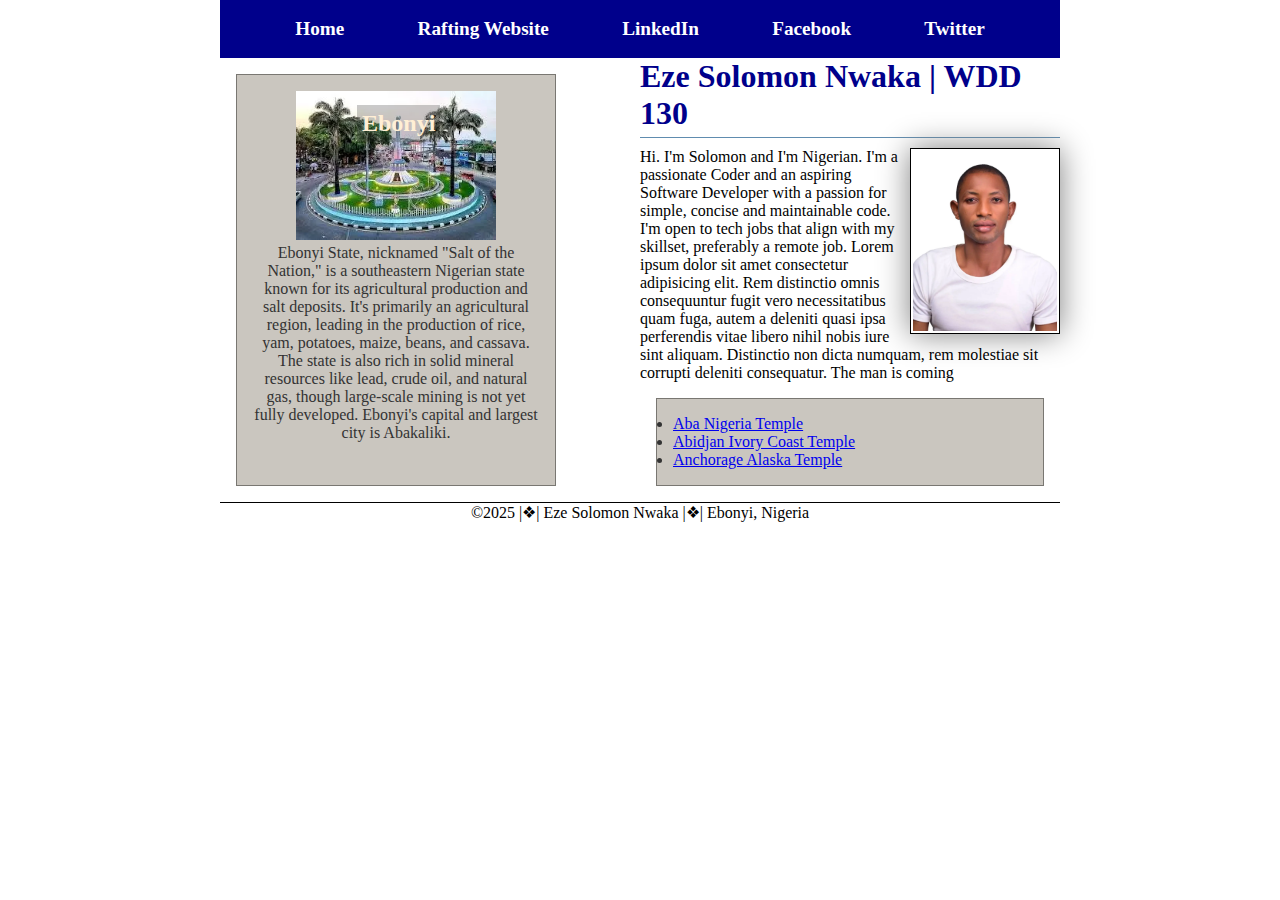
<file: index.html>
<!DOCTYPE html>
<html lang="en">
<head>
    <meta charset="UTF-8">
    <meta name="viewport" content="width=device-width, initial-scale=1.0">
    <title>Eze Solomon Nwaka | WDD 130</title>
    <meta name="description" content="I am Eze Solomon Nwaka, and this is my profile page, carried out in fulfilment of the course WDD130">
    <meta name="author" content="Eze Solomon Nwaka">
    <link rel="stylesheet" href="styles/styles.css">
</head>
<body>
    <header>
        <nav>
            <a href="#">Home</a>
            <a href="wwr/">Rafting Website</a>
            <a href="https://www.linkedin.com/in/solomon-nwaka-eze-851a02309" target="_blank">LinkedIn</a>
            <a href="https://www.facebook.com/share/1ArX6phGpg/" target="_blank">Facebook</a>
            <a href="#" target="_blank">Twitter</a>
        </nav>
    </header>
    <div class="grid">
        <main>
            <h1>Eze Solomon Nwaka | WDD 130</h1>
            <img src="images/profile.webp" alt="Eze Solomon Nwaka" width="200">
            <p>
                Hi. I'm Solomon and I'm Nigerian. I'm a passionate Coder and an aspiring Software Developer
                with a passion for simple, concise and maintainable code. I'm open to tech jobs that align with my skillset, preferably a remote job. Lorem ipsum dolor sit amet consectetur adipisicing elit. Rem distinctio omnis consequuntur fugit vero necessitatibus quam fuga, autem a deleniti quasi ipsa perferendis vitae libero nihil nobis iure sint aliquam. Distinctio non dicta numquam, rem molestiae sit corrupti deleniti consequatur. The man is coming
            </p>
            <ul class="box">
                <li><a href="https://www.churchofjesuschrist.org/temples/details/aba-nigeria-temple?lang=eng" target="_blank">Aba Nigeria Temple</a></li>
                <li><a href="https://www.churchofjesuschrist.org/temples/details/abidjan-ivory-coast-temple?lang=eng" target="_blank">Abidjan Ivory Coast Temple</a></li>
                <li><a href="https://www.churchofjesuschrist.org/temples/details/anchorage-alaska-temple?lang=eng" target="_blank">Anchorage Alaska Temple</a></li>
            </ul>
        </main>
        <aside class="box">
            <h2>Ebonyi</h2>
            <img src="images/ebonyi.webp" alt=" Udensi Roundabout">
            <p>
                Ebonyi State, nicknamed "Salt of the Nation," is a southeastern Nigerian state known for its agricultural production and salt deposits. It's primarily an agricultural region, leading in the production of rice, yam, potatoes, maize, beans, and cassava. The state is also rich in solid mineral resources like lead, crude oil, and natural gas, though large-scale mining is not yet fully developed. Ebonyi's capital and largest city is Abakaliki. 
            </p>
        </aside>
    </div>
    <footer>
        <p>
            &copy;2025 |&#10070;| Eze Solomon Nwaka |&#10070;| Ebonyi, Nigeria
        </p>
    </footer>
</body>
<!-- 06/30/2025 -->
</html>
</file>
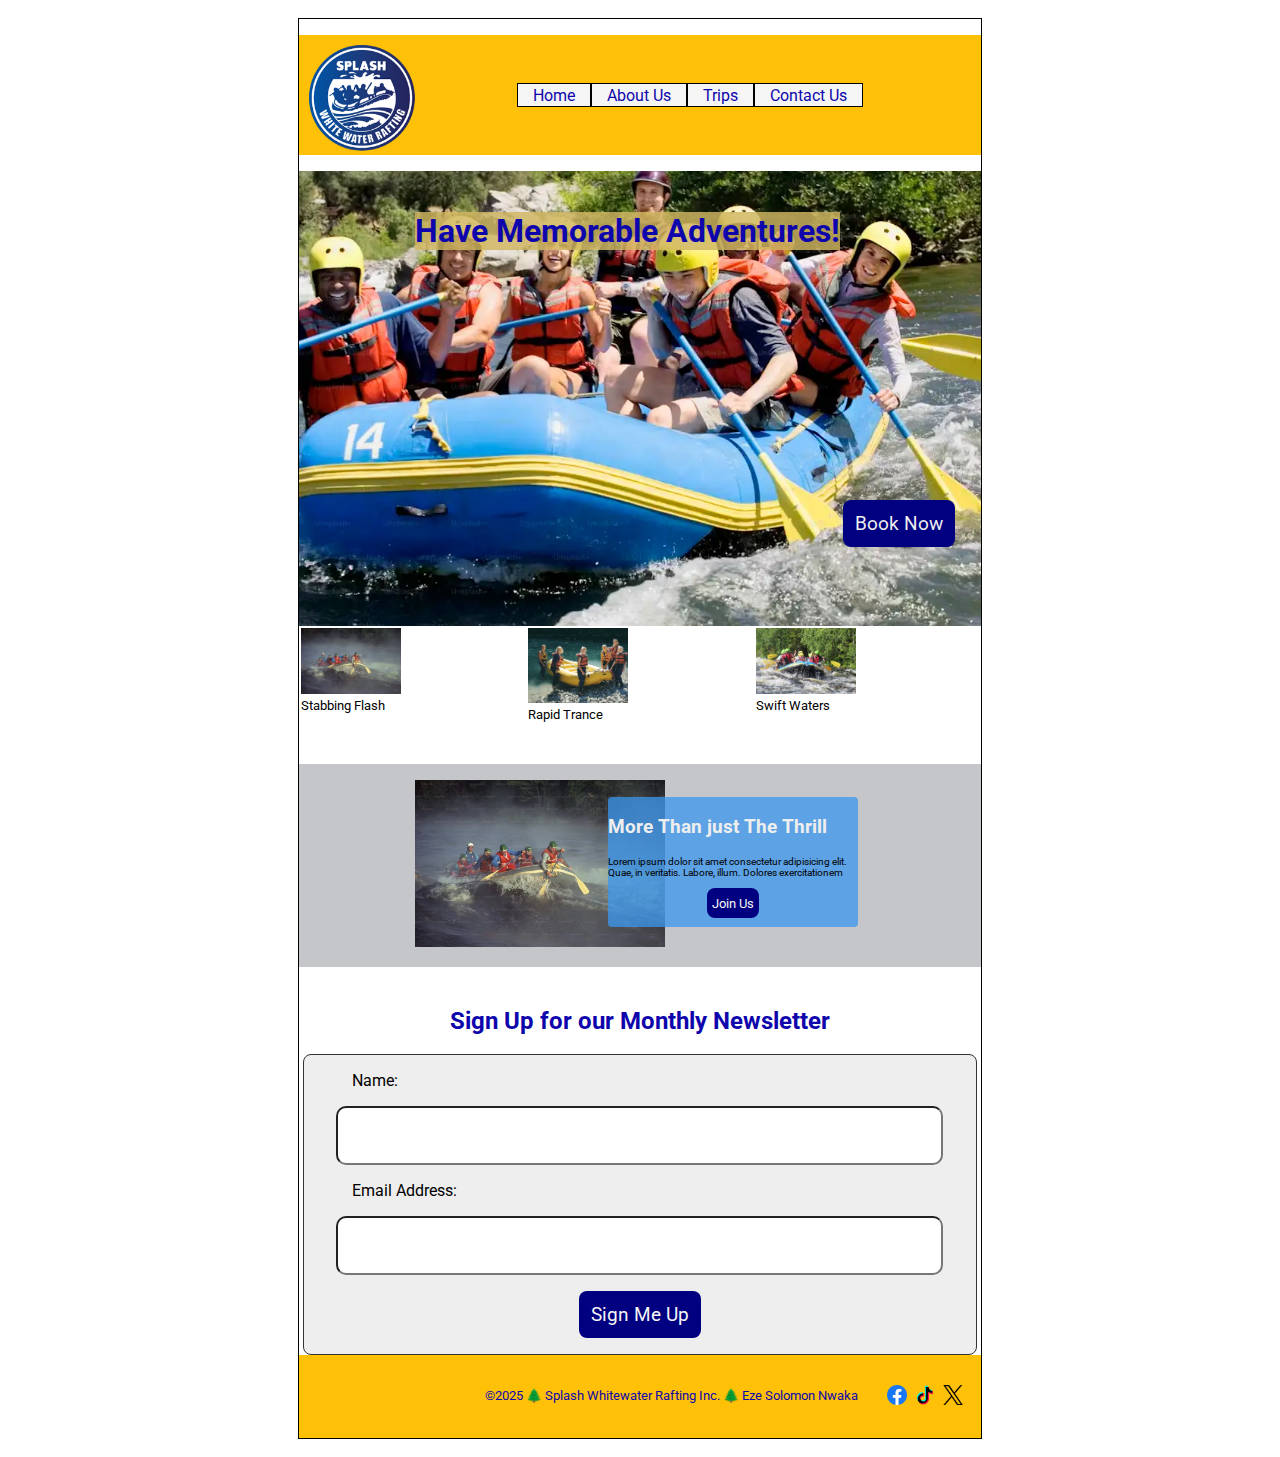
<file: wwr/index.html>
<!DOCTYPE html>
<html lang="en">
<head>
    <meta charset="UTF-8">
    <meta name="viewport" content="width=device-width, initial-scale=1.0">
    <meta name="description" content="This is the landing page of our website where we intend to make it easier and more convinient for our amiable customers to be able to access our assorted products on the internet.">
    <meta name="author" content="Eze Solomon Nwaka">
    <title>Home Page</title>
    <link rel="stylesheet" href="styles/rafting.css">
    <link rel="preconnect" href="https://fonts.googleapis.com">
    <link rel="preconnect" href="https://fonts.gstatic.com" crossorigin>
    <link href="https://fonts.googleapis.com/css2?family=Nunito+Sans:ital,opsz,wght@0,6..12,200..1000;1,6..12,200..1000&family=Roboto:ital,wght@0,100..900;1,100..900&display=swap" rel="stylesheet">
</head>
<body class="home-body">
    <header>
        <img src="images/z-splash.png" alt="logo" width="200" class="logo">
        <nav>
            <a href="index.html">Home</a>
            <a href="about.html">About Us</a>
            <a href="trips.html">Trips</a>
            <a href="contact.html">Contact Us</a>
        </nav>
    </header>
    <main>
        <section class="hero">
            <img src="images/img-9.webp" alt="hero image">
            <h1>Have Memorable Adventures!</h1>
            <div class="home-hero-btn"><a href="trips.html" class="btn">Book Now</a></div>
        </section>
        <div class="home-img-container">
            <figure>
                <img src="images/img-8.webp" alt="Rapid Waters">
                <figcaption>Stabbing Flash</figcaption>
            </figure>
            <figure>
                <img src="images/img-10.webp" alt="Rapid Waters">
                <figcaption>Rapid Trance</figcaption>
            </figure>
            <figure>
                <img src="images/img-5.webp" alt="Rapid Waters">
                <figcaption>Swift Waters</figcaption>
            </figure>
        </div>
        <div class="overlap-magnifier">
            <div class="overlapping-container">
                <div>
                    <img src="images/img-8.webp" alt="img-struct" width="250">
                </div>
                <div></div>
            </div>
            <div class="overlap">
                <h3>More Than just The Thrill</h3>
                <p>Lorem ipsum dolor sit amet consectetur adipisicing elit. Quae, in veritatis. Labore, illum. Dolores exercitationem</p>
                <div class="center">
                    <button>Join Us</button>
                </div>
            </div>
        </div>
        <section class="signup-section">
            <h2>Sign Up for our Monthly Newsletter</h2>
            <form action="/php.com">
                <label for="name">Name:</label>
                <input type="text" name="fullname" id="name">
                <label for="email">Email Address:</label>
                <input type="email" name="email-address" id="email">
                <div class="center">                    
                    <button>Sign Me Up</button>
                </div>
            </form>
        </section>
    </main>
    <footer>
        <p>
            &copy;2025 🌲 Splash Whitewater Rafting Inc. 🌲 Eze Solomon Nwaka
        </p>
        <nav class="social-media-links">
            <a href="http://www.facebook.com"><img src="images/facebook-icon.webp" alt="facebook-icon"></a>
            <a href="http://www.tiktok.com.com"><img src="images/tiktok-icon.webp" alt="tiktok-icon"></a>
            <a href="http://www.twitter.com"><img src="images/X-icon.webp" alt="X-icon-icon"></a>
        </nav>
    </footer>
</body>
</html>
</file>
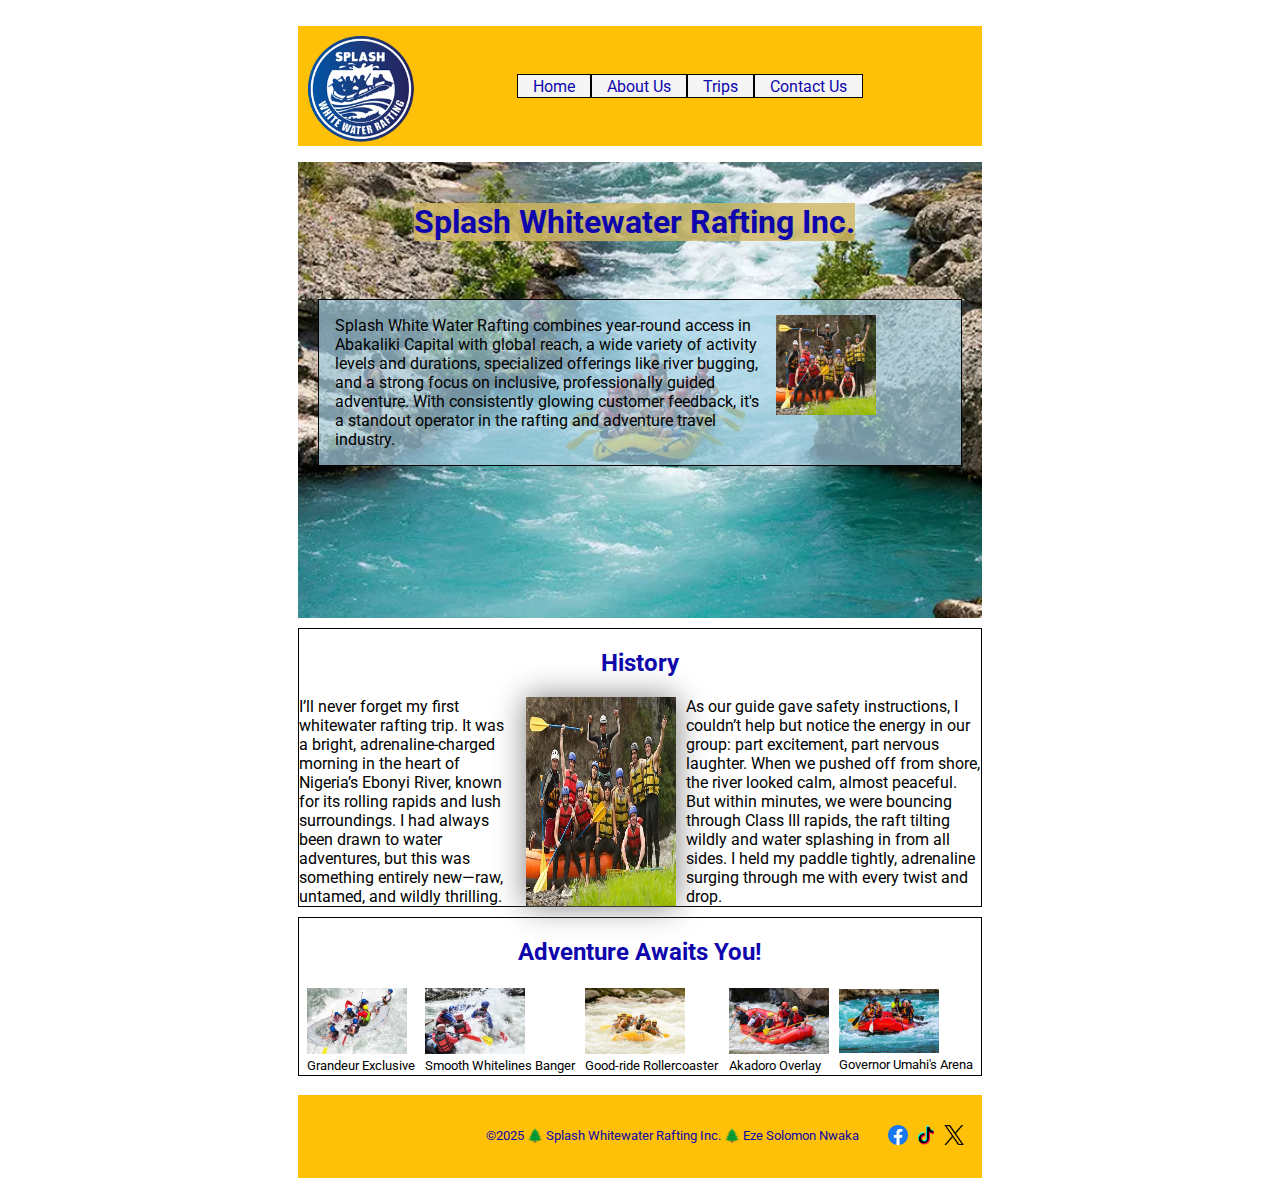
<file: wwr/about.html>
<!DOCTYPE html>
<html lang="en">
<head>
    <meta charset="UTF-8">
    <meta name="viewport" content="width=device-width, initial-scale=1.0">
    <meta name="description" content=" 'This page details every important information concerning the Splash Whitewater Rafting Inc. Our hitory and more are found right here.">
    <meta name="author" content="Eze Solomon Nwaka">
    <title>About Us</title>
    <link rel="stylesheet" href="styles/rafting.css">
    <link rel="preconnect" href="https://fonts.googleapis.com">
    <link rel="preconnect" href="https://fonts.gstatic.com" crossorigin>
    <link href="https://fonts.googleapis.com/css2?family=Nunito+Sans:ital,opsz,wght@0,6..12,200..1000;1,6..12,200..1000&family=Roboto:ital,wght@0,100..900;1,100..900&display=swap" rel="stylesheet">
</head>
<body>
    <header>
        <img src="images/z-splash.png" alt="logo" width="200" class="logo">
        <nav>
            <a href="index.html">Home</a>
            <a href="about.html">About Us</a>
            <a href="trips.html">Trips</a>
            <a href="contact.html">Contact Us</a>
        </nav>
    </header>
    <main>
        <div class="hero">
            <img src="images/hero.webp" alt="hero image">
            <h1>Splash Whitewater Rafting Inc.</h1>
            <div class="flex-mid">            
               
                <p>
                    Splash White Water Rafting combines year‑round access in Abakaliki Capital with global reach, a wide variety of activity levels and durations, specialized offerings like river bugging, and a strong focus on inclusive, professionally guided adventure. With consistently glowing customer feedback, it's a standout operator in the rafting and adventure travel industry.
                </p>
                 <img src="images/happy-employees.webp" alt="An employee" width="100" height="100">
            </div>
        </div>
        <section class="history">
            <h2>History</h2>
           <div class="history-section">
                <p>
                    I’ll never forget my first whitewater rafting trip. It was a bright, adrenaline-charged morning in the heart of Nigeria’s Ebonyi River, known for its rolling rapids and lush surroundings. I had always been drawn to water adventures, but this was something entirely new—raw, untamed, and wildly thrilling.
                    
                </p>
                <img src="images/happy-employees.webp" alt="A happy employee" width="100">
                <p>
                   As our guide gave safety instructions, I couldn’t help but notice the energy in our group: part excitement, part nervous laughter. When we pushed off from shore, the river looked calm, almost peaceful. But within minutes, we were bouncing through Class III rapids, the raft tilting wildly and water splashing in from all sides. I held my paddle tightly, adrenaline surging through me with every twist and drop.
                </p>
           </div>
        </section>
        <section class="adventure-section">
            <h2>Adventure Awaits You!</h2>
            <div class="fig-items">
                <figure>
                    <img src="images/adventure-img-1.webp" alt="adventure image">
                    <figcaption>Grandeur Exclusive</figcaption>
                </figure>
                <figure>
                    <img src="images/adventure-img-2.webp" alt="adventure image">
                    <figcaption>Smooth Whitelines Banger</figcaption>
                </figure>
                <figure>
                    <img src="images/adventure-img-3.webp" alt="adventure image">
                    <figcaption>Good-ride Rollercoaster</figcaption>
                </figure>
                <figure>
                    <img src="images/adventure-img-4.webp" alt="adventure image">
                    <figcaption>Akadoro Overlay</figcaption>
                </figure>
                <figure>
                    <img src="images/adventure-img-5.webp" alt="adventure image">
                    <figcaption>Governor Umahi's Arena</figcaption>
                </figure>
            </div>
        </section>
    </main>
    <footer>
        <p>
            &copy;2025 🌲 Splash Whitewater Rafting Inc. 🌲 Eze Solomon Nwaka
        </p>
        <nav class="social-media-links">
            <a href="http://www.facebook.com"><img src="images/facebook-icon.webp" alt="facebook-icon"></a>
            <a href="http://www.tiktok.com.com"><img src="images/tiktok-icon.webp" alt="tiktok-icon"></a>
            <a href="http://www.twitter.com"><img src="images/X-icon.webp" alt="X-icon-icon"></a>
        </nav>
    </footer>
</body>
</html>
</file>
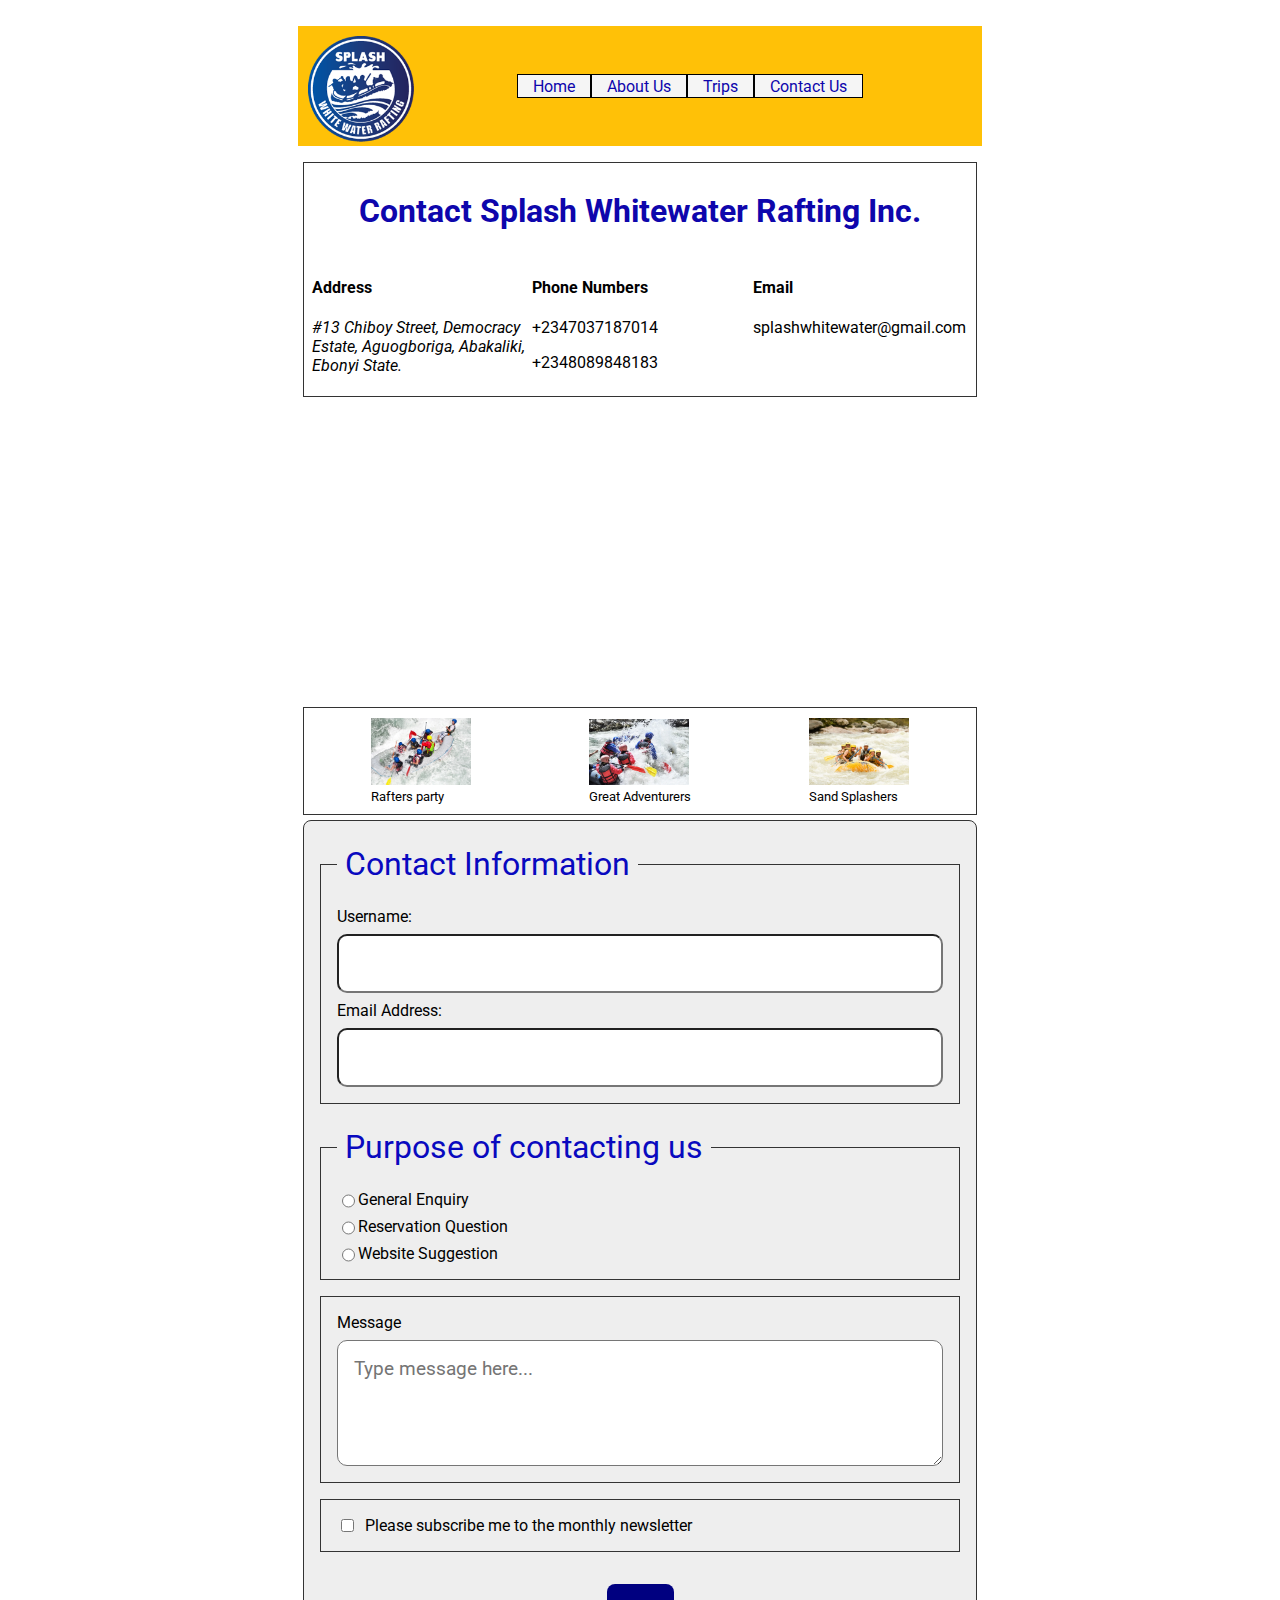
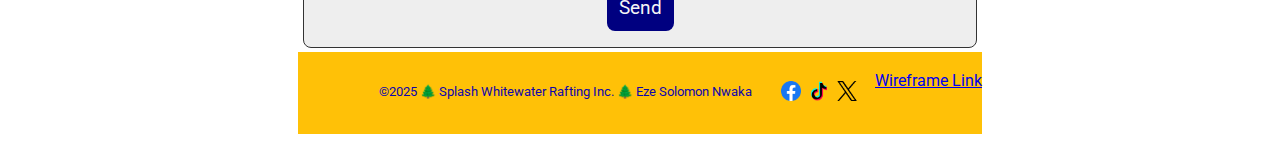
<file: wwr/contact.html>
<!DOCTYPE html>
<html lang="en">
<head>
    <meta charset="UTF-8">
    <meta name="viewport" content="width=device-width, initial-scale=1.0">
    <meta name="description" content="We make hearing from our customers a top priority. This page therefore helps us to get feedback from our customers which will enable us to improve on the services we render to them">
    <meta name="author" content="Eze Solomon Nwaka">
    <title>Contact Splash Whitewater Rafting Inc.</title>
    <link rel="stylesheet" href="styles/rafting.css">
    <link rel="preconnect" href="https://fonts.googleapis.com">
    <link rel="preconnect" href="https://fonts.gstatic.com" crossorigin>
    <link href="https://fonts.googleapis.com/css2?family=Nunito+Sans:ital,opsz,wght@0,6..12,200..1000;1,6..12,200..1000&family=Roboto:ital,wght@0,100..900;1,100..900&display=swap" rel="stylesheet">
</head>
<body>
    <header>
        <img src="images/z-splash.png" alt="logo" width="200" class="logo">
        <nav>
            <a href="index.html">Home</a>
            <a href="about.html">About Us</a>
            <a href="trips.html">Trips</a>
            <a href="contact.html">Contact Us</a>
        </nav>
    </header>
    <main class="contact-main">
        <section class="address-section">            
            <h1 class="splash-heading">Contact Splash Whitewater Rafting Inc.</h1>
            <div class="adress-container">
                <h4>Address</h4>
                <address>#13 Chiboy Street, Democracy Estate, Aguogboriga, Abakaliki, Ebonyi State.</address>
            </div>
            <div class="adress-container">
                <h4>Phone Numbers</h4>
                <p>+2347037187014</p>
                <p>+2348089848183</p>
            </div>
            <div class="adress-container">
                <h4>Email</h4>
                <p>splashwhitewater@gmail.com</p>
            </div>
        </section>        
        <div class="map-container">
            <iframe src="https://www.google.com/maps/embed?pb=!1m14!1m12!1m3!1d63449.98321576022!2d8.0792585!3d6.31303115!2m3!1f0!2f0!3f0!3m2!1i1024!2i768!4f13.1!5e0!3m2!1sen!2sng!4v1738573017315!5m2!1sen!2sng" allowfullscreen="" loading="lazy" referrerpolicy="no-referrer-when-downgrade"></iframe>
        </div>
        <div class="customers-section">
            <figure>
                <img src="images/adventure-img-1.webp" alt="partying rafters">
                <figcaption>Rafters party</figcaption>
            </figure>
            <figure>
                <img src="images/adventure-img-2.webp" alt="adventurers sharing beatiful moments">
                <figcaption>Great Adventurers</figcaption>
            </figure>
            <figure>
                <img src="images/adventure-img-3.webp" alt="Sand splashers">
                <figcaption>Sand Splashers</figcaption>
            </figure>
        </div>
        <div class="user-section">
            <form action="/php.com">
                <fieldset>
                    <legend>Contact Information</legend>
                    <label for="username">Username:</label>
                    <input type="text" name="username" id="username">
                    <label for="email">Email Address:</label>
                    <input type="email" name="email" id="email">
                </fieldset>
                <fieldset>
                    <legend>Purpose of contacting us</legend>
                    <div class="flex">
                        <input type="radio" name="purpose" id="general-enquiry">
                        <label for="general-enquiry">General Enquiry</label>
                    </div>
                    <div class="flex">                        
                        <input type="radio" name="purpose" id="reservation">
                        <label for="reservation">Reservation Question</label>
                    </div>
                    <div class="flex">
                        <input type="radio" name="purpose" id="suggestion">
                        <label for="suggestion">Website Suggestion</label>
                    </div>                   
                </fieldset>
                <fieldset class="message">
                    <label for="message">Message</label>
                        <textarea name="message" id="message" rows="4" placeholder="Type message here..."></textarea>
                </fieldset>
                <fieldset class="subscribe-field flex">    
                    <input type="checkbox" name="subscrbe" id="subscrbe">
                    <label for="subscrbe">Please subscribe me to the monthly newsletter</label>
                </fieldset>
                <div class="submit-btn-container">
                    <button type="submit">Send</button>
                </div>
            </form>
        </div>
    </main>
    <footer>
        <p>
            &copy;2025 🌲 Splash Whitewater Rafting Inc. 🌲 Eze Solomon Nwaka
        </p>
        <nav class="social-media-links">
            <a href="http://www.facebook.com"><img src="images/facebook-icon.webp" alt="facebook-icon"></a>
            <a href="http://www.tiktok.com.com"><img src="images/tiktok-icon.webp" alt="tiktok-icon"></a>
            <a href="http://www.twitter.com"><img src="images/X-icon.webp" alt="X-icon-icon"></a>
        </nav>
        <a href="https://wireframe.cc/pro/pp/a006114bb861427">Wireframe Link</a>
    </footer>
</body>
</html>
</file>
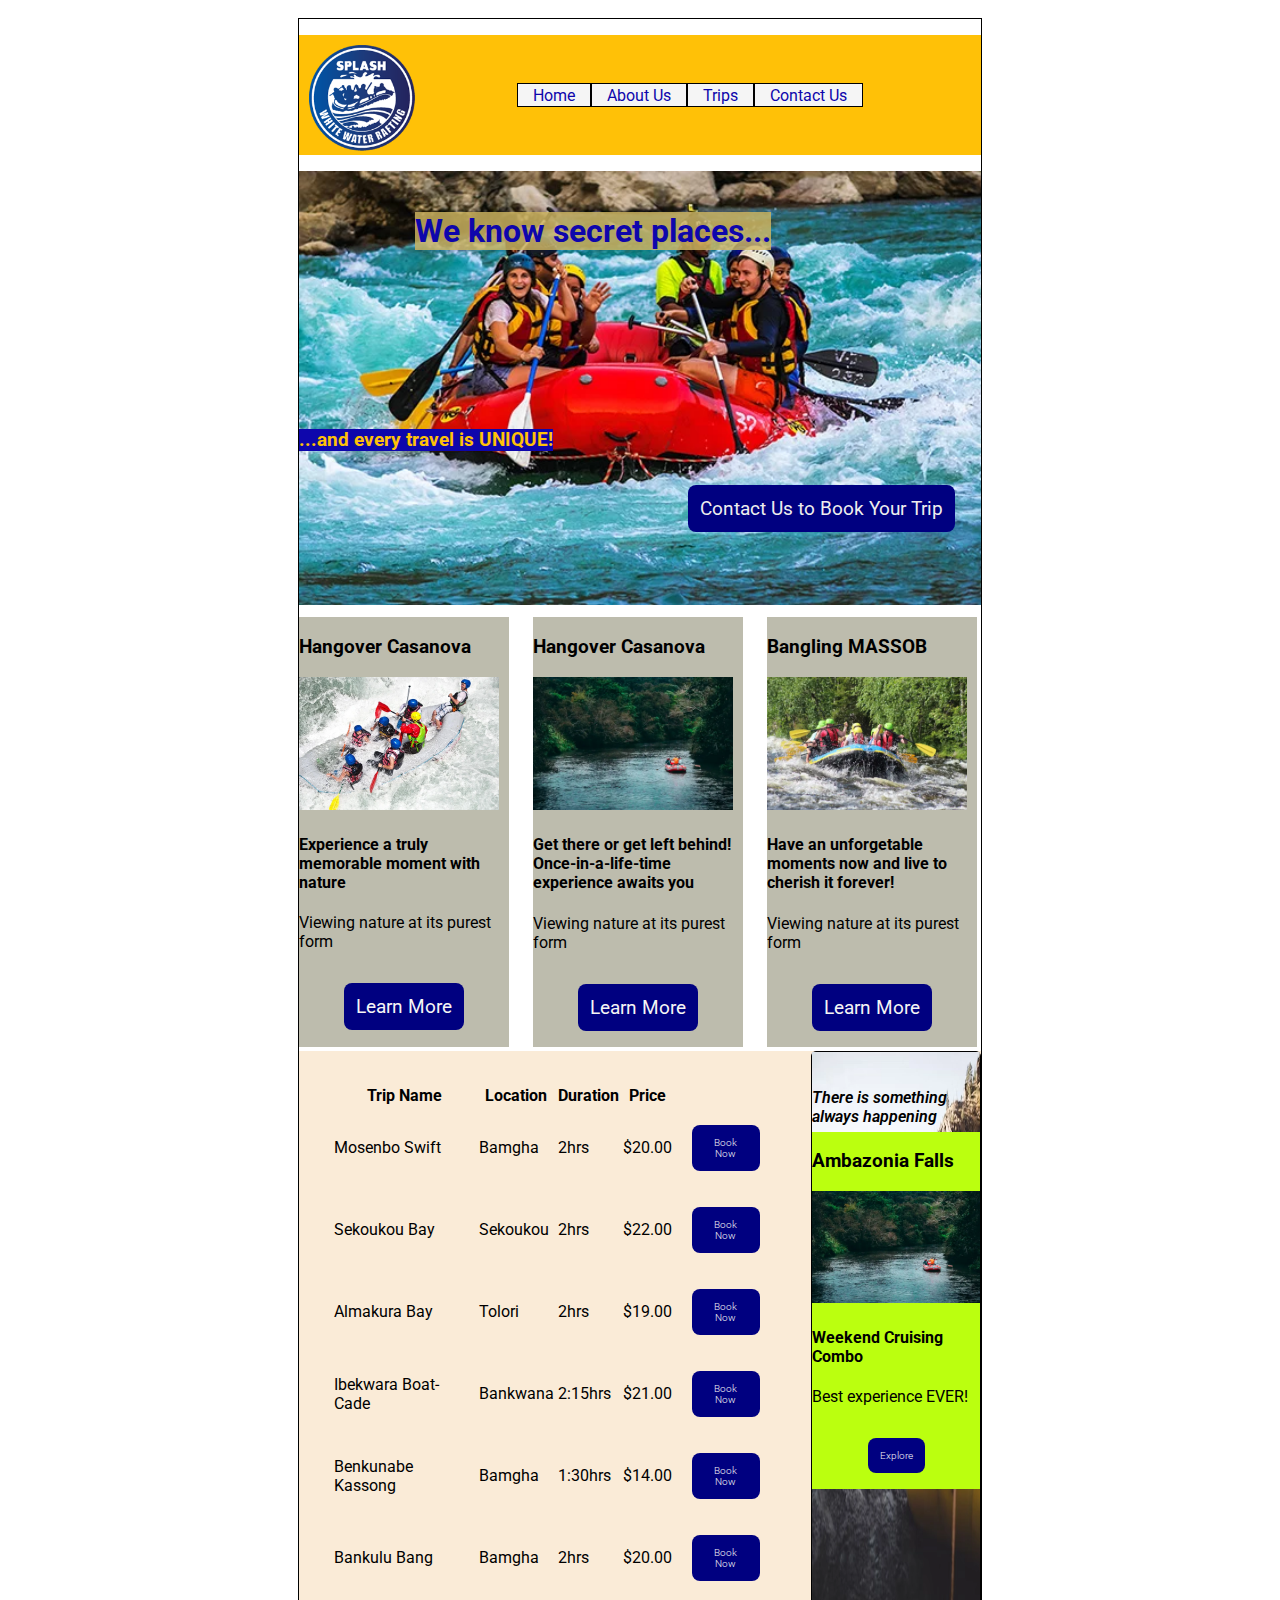
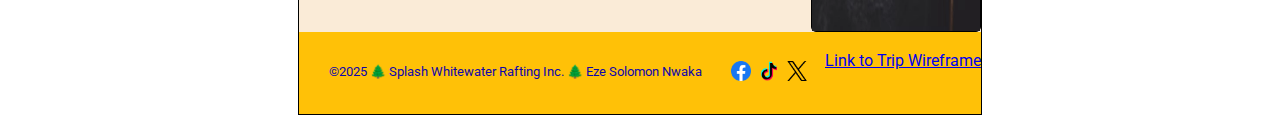
<file: wwr/trips.html>
<!DOCTYPE html>
<html lang="en">
<head>
    <meta charset="UTF-8">
    <meta name="viewport" content="width=device-width, initial-scale=1.0">
    <meta name="description" content="Giving the best service and a great value for the payments of our customers is one of the top priority of our organization. in this page we present to our amiable customers the enthralling services available in our company and how best to enjoy them.">
    <meta name="author" content="Eze Solomon Nwaka">
    <title>Trips</title>
    <link rel="stylesheet" href="styles/rafting.css">
    <link rel="preconnect" href="https://fonts.googleapis.com">
    <link rel="preconnect" href="https://fonts.gstatic.com" crossorigin>
    <link href="https://fonts.googleapis.com/css2?family=Nunito+Sans:ital,opsz,wght@0,6..12,200..1000;1,6..12,200..1000&family=Roboto:ital,wght@0,100..900;1,100..900&display=swap" rel="stylesheet">
</head>
<body class="home-body">
    <header>
        <img src="images/z-splash.png" alt="logo" width="200" class="logo">
        <nav>
            <a href="index.html">Home</a>
            <a href="about.html">About Us</a>
            <a href="trips.html">Trips</a>
            <a href="contact.html">Contact Us</a>
        </nav>
    </header>
    <main>
        <div class="hero">
            <img src="images/adventure-img-5.webp" alt="hero-image" width="200">
            <h1>We know secret places...</h1>
            <h3>...and every travel is UNIQUE!</h3>
            <div class="trip-hero-btn"><a href="contact.html" class="btn">Contact Us to Book Your Trip</a></div>
        </div>
        <section class="trips-container">
            <div class="trip-info-container">
                <h3>Hangover Casanova</h3>
                <img src="images/adventure-img-1.webp" alt="Casanova-trip" width="200">
                <h4>Experience a truly memorable moment with nature</h4>
                <p>Viewing nature at its purest form</p>
                <div class="center-btn-container">
                    <button class="center-btn">Learn More</button>
                </div>
            </div>
            <div class="trip-info-container">
                <h3>Hangover Casanova</h3>
                <img src="images/img-1.webp" alt="Casanova-trip" width="200">
                <h4>Get there or get left behind! Once-in-a-life-time experience awaits you</h4>
                <p>Viewing nature at its purest form</p>
                <div class="center-btn-container">
                    <button class="center-btn">Learn More</button>
                </div>
            </div>
            <div class="trip-info-container">
                <h3>Bangling MASSOB</h3>
                <img src="images/img-5.webp" alt="Casanova-trip" width="200">
                <h4>Have an unforgetable moments now and live to cherish it forever!</h4>
                <p>Viewing nature at its purest form</p>
                <div class="center-btn-container">
                    <button class="center-btn">Learn More</button>
                </div>
            </div>
        </section>
        <div class="table-section">
            <fieldset class="trip-table">
                <table>
                    <thead>
                        <tr>
                            <th>
                                Trip Name
                            </th>
                            <th>
                               Location
                            </th>
                            <th>
                                Duration
                            </th>
                            <th>
                                Price
                            </th>
                            <th>
                                
                            </th>
                        </tr>
                    </thead>
                    <tbody>
                        <tr>
                            <td>Mosenbo Swift</td>
                            <td>Bamgha</td>
                            <td>2hrs</td>
                            <td>$20.00</td>
                            <td><button>Book Now</button></td>
                        </tr>
                        <tr>
                            <td>Sekoukou Bay</td>
                            <td>Sekoukou</td>
                            <td>2hrs</td>
                            <td>$22.00</td>
                            <td><button>Book Now</button></td>
                        </tr>
                        <tr>
                            <td>Almakura Bay</td>
                            <td>Tolori</td>
                            <td>2hrs</td>
                            <td>$19.00</td>
                            <td><button>Book Now</button></td>
                        </tr>
                        <tr>
                            <td>Ibekwara Boat-Cade</td>
                            <td>Bankwana</td>
                            <td>2:15hrs</td>
                            <td>$21.00</td>
                            <td><button>Book Now</button></td>
                        </tr>
                        <tr>
                            <td>Benkunabe Kassong</td>
                            <td>Bamgha</td>
                            <td>1:30hrs</td>
                            <td>$14.00</td>
                            <td><button>Book Now</button></td>
                        </tr>
                        <tr>
                            <td>Bankulu Bang</td>
                            <td>Bamgha</td>
                            <td>2hrs</td>
                            <td>$20.00</td>
                            <td><button>Book Now</button></td>
                        </tr>
                    </tbody>
                </table>
            </fieldset>
            <aside class="trip-aside">
                <img src="images/img-2.webp" alt="background image" class="aside-img">
                <h5 class="aside-text">There is something always happening</h5>
                <div class="weekend-cruise">
                    <h3>Ambazonia Falls</h3>
                    <img src="images/img-1.webp" alt="Casanova-trip" width="200">
                    <h4>Weekend Cruising Combo</h4>
                    <p>Best experience EVER!</p>
                    <div class="center-btn-container">
                        <button class="center-btn">Explore</button>
                    </div>
                </div>
            </aside>
        </div>
    </main>
    <footer>
        <p>
            &copy;2025 🌲 Splash Whitewater Rafting Inc. 🌲 Eze Solomon Nwaka
        </p>
        <nav class="social-media-links">
            <a href="http://www.facebook.com"><img src="images/facebook-icon.webp" alt="facebook-icon"></a>
            <a href="http://www.tiktok.com.com"><img src="images/tiktok-icon.webp" alt="tiktok-icon"></a>
            <a href="http://www.twitter.com"><img src="images/X-icon.webp" alt="X-icon-icon"></a>
        </nav>
        <a href="images/2025-02-15.png">Link to Trip Wireframe</a>
    </footer>
</body>
</html>
</file>
<file: styles/styles.css>
* {
    margin: 0;
    padding: 0;
    box-sizing: border-box;
}

:root {
    --heading-text-color: darkblue
}

nav {
    background-color: darkblue;
    padding: 10px;
    display: flex;
    justify-content: space-evenly;
}

nav a {
    color: white;
    display: block;
    padding: 0.5rem;
    text-decoration: none;
    font-weight: 700;
    font-size: 1.2rem;

}

h1 {
    color: var(--heading-text-color);
    border-bottom: 1px solid rgba(49, 106, 152, 0.774);
    margin-bottom: 10px;
    padding-bottom: 5px;
}

main img {
    width: 150px;
    height: auto;
    border: 1px solid black;
    padding: 2px;
    box-shadow: 0 0 30px gray;
    float: right;
}

p {
    padding: 0;
}

aside {
    width: 20rem;
    /* margin: 1rem; */
    /* border: 1px solid rgb(0 0 0 / 0.2); */
    /* padding: 1rem; */
    /* background-color: #eee; */
    /* color: #333; */
    text-align: center;
    position: relative;
}

h2 {
    position: absolute;
    top: 30px;
    left: 120px;
    color: papayawhip;
    background-color: #33333342;
    padding: 5px;
}

aside img {
    width: 200px;
    height: auto;
}

footer {
    margin-top: 15px;
    border-top: 1px solid #000;
    text-align: center;
}

header, .grid, footer {
    max-width: 840px;
    margin: 0 auto;
}

/* Class Selectors */

.box {
    margin: 1rem;
    padding: 1rem;
    border: 1px solid rgb(0 0 0 / 0.4);
    background-color: rgb(202, 198, 191);;
    color: #333;;
}

.grid {
    display: grid;
    grid-template-columns: repeat(2, 420px);
}

.grid aside {
    order: -1;
}
</file>
<file: wwr/styles/rafting.css>
* {
    font-family: Roboto, sans-serif;
}

html {
    max-width: 700px;
    margin: 10px auto;
}

:root {
    --primary-color: #0e06ac;
    --secondary-color: #34C759;
    --accent1-color: #FFC107;
    --accent2-color: #964B00;
}

h1, h2 {
    color: var(--primary-color);
    text-align: center;
}

p{
    color: black;
}

.social-media-links {
    display: flex;
    flex-flow: row nowrap;
    justify-content: flex-end;
    align-items: center;
    margin: 10px;
}

.social-media-links a {
    text-decoration: none;
    margin-right: 8px;
    /* border: 1px solid #000; */
}

.social-media-links a img {
    width: 20px;
}

.hero {
    position: relative;
}

.logo {
    width: 120px;
    margin-right: 0.2rem;
}

.hero img {
    display: block;
    width: 100%;
    height: auto;
}

.hero h1 {
    position: absolute;
    top: 20px;
    left: 17%;
    color: var(--primary-color);
    background-color: rgba(208, 182, 97, 0.824);
}

.hero article {
    background-color: rgba(0 0 0 / 0.4);
    position: absolute;
    top: 150px;
}

.hero article img {
    width: 150px;
    height: auto;
    float: right;
}

.hero p {
    color: papayawhip;
}

header {
    display: grid;
    grid-template-columns: 100px 1fr;
    margin: 1rem auto;
    background-color: var(--accent1-color);
}

header nav {
    display: flex;
    justify-content: center;
    align-items: center;
}

header nav a {
    color: var(--primary-color);
    background-color: whitesmoke;
    border: 1px solid #000;
    padding: 0.1rem 15px;
    text-decoration: none;
}

header nav a:hover {
    font-size: 1.1rem;
    color: var(--accent2-color);
    text-decoration: underline;
}

.history-section {
    display: flex;
    justify-content: space-evenly;
}


.history-section p {
    margin: 0;
}

.history-section img {
    width: 150px;
    height: auto;
    box-shadow: 0 0 30px gray;
    margin: 0 10px;
}

.history {
    border: 1px solid #000;
    margin: 10px 0;
}

.adventure-section {
    border: 1px solid #000;
    margin-bottom: 1.2rem;
}

.fig-items {
    display: flex; 
    justify-content: space-evenly;
    align-items: center;
    /* display: grid;
    grid-template-columns: repeat(5, 1fr); */
}

figure {
    margin: 2px;
}

figure img {
    width: 100px;
    height: auto;
}

figcaption {
    font-size: smaller;
}

footer {
    display: flex;
    justify-content: flex-end;
    background-color: var(--accent1-color);
    padding: 1.2rem 0;
}

footer p {
    font-size: small;
    margin-right: 1.2rem;
    color: var(--primary-color);
}

.address-section {
    display: grid;
    grid-template-columns: repeat(3, 1fr);
    gap: 5px;
}

.splash-heading {
    grid-column: 1/4;
}

.customers-section {
    display: flex;
    justify-content: space-around;
    align-items: center;
}

fieldset {
    display: grid;
    grid-gap: 0.5rem;
    margin: 1rem;
    padding: 1rem;
    border: 1px solid #333;
}

legend {
    padding: 8px;
    color: rgb(9, 9, 191);
    font-size: 2rem;
}

label, input, button, select, textarea {
    font-family: Roboto, Arial, Helvetica, sans-serif;
}

label {
    text-align: left;
    padding-right: 1.5rem;
}

input, textarea {
    padding: 1rem;
    font-size: 1.2rem;
    border-radius: 10px;
}

button, .btn {
    margin: 16px;
    background-color: navy;
    color: whitesmoke;
    border: none;
    border-radius: 0.5rem;
    padding: 12px;
    font-size: 1.2rem;
}

button:hover, .btn:hover {
    background-color: rebeccapurple;
}

.submit-btn-container, .center {
    display: flex;
    justify-content: center;
    align-items: center;
}

.flex {
    display: flex;
    flex-direction: row;
}

.address-section, .customers-section {
    border: 1px solid #333;
    margin: 5px;
    padding: .5rem;
}

form {
    max-width: 672px;
    margin: 0 auto;
    border: 1px solid #333;
    border-radius: 8px;
    background-color: #eee;
}

.contact-main {
    margin-bottom: .25rem;
}

.map-container {
    max-width: 700px;
    display: flex;
    justify-content: center;
}

iframe {
    width: 682px ;
    height: 300px; 
    border:0;
    align-self: center;
    display: block;
}

.trip-info-container {
    max-width: 210px;
    background-color: #9391799c;
}

.trips-container {
    display: grid;
    gap: 20px;
    grid-template-columns: repeat(3, 1fr);
    margin-top: 0.75rem;
}

.table-section {
    display: grid;
    grid-template-columns: 1fr 170px;
    background-color: antiquewhite;
    margin-top: .25rem;
}

.table-section aside {
    border: 1px solid #000;
    background-color: #9391799c;
    /* margin: 15px 0; */
    border-radius: 5px;
}

.table-section button {
    font-size: x-small;
    font-weight: 300;
}

.hero a {
    text-decoration: none;
    color: #eee;
}

.hero h3 {
    position: absolute;
    top: 55%;
    text-align: right;
    color: var(--accent1-color);
    background-color: var(--primary-color);
}

.trip-hero-btn, .home-hero-btn {
    position: absolute;
    top: 75%;
    right: 10px;
}

.center-btn-container {
    display: flex;
    justify-content: center;
}

.trip-table {
    border: none;
}

.trip-aside {
    position: relative;
}

.aside-img {
    width: 100%;
    height: 100%;
    display: block;
}

.aside-text {
    position: absolute;
    top: 10px;
    color:#000;
    font-size: 1rem;
    font-weight: 600;
    font-style: italic;
}

.weekend-cruise {
    position: absolute;
    top: 80px;
    background-color: #bbff0f;
    width: 100%;
}

.weekend-cruise img {
    width: 100%;
}

.home-img-container {
    /* display: flex; */
    display: grid;
    grid-template-columns: repeat(3, 1fr);
    /* align-items: center;
    justify-content: space-evenly;
    margin: 1.5rem 0; */
}

.overlapping-container {
    display: flex;
    justify-content: space-around;
    background-color: rgba(136, 140, 148, 0.498);
}

.overlapping-container img {
    padding: 1rem;
}

.overlap-magnifier {
    position: relative;
    margin: 2.5rem 0;
}

.overlap {
    width: 250px;
    height: 130px;
    background-color: #3b97ecc1;
    color: #eee;
    position: absolute;
    top: 33px;
    right: 18%;
    border-radius: 4px;
}

.overlap p {
    font-size: x-small;
}

.overlap button {
    height: 30px;
    font-size: small;
    text-align: center;
    padding: 5px;
    margin-top: 0;
}

.home-body {
    border: 1px solid #000;
}

.signup-section label, .signup-section input {
    display: block;
    width: 85%;
    padding: 1rem;
    margin: 0 2rem;
}

.tr {
    font-size: 1.5rem;
    font-weight: 700;
    padding: 5px;
}

.flex-mid {
    display: grid;
    grid-template-columns: 1fr 200px;
    position: absolute;
    top: 30%;
    background-color: #a8d3e8b0;
    border: 1px solid #000;
    margin: 0 20px;

    p {
        color: #000;
        padding-left: 1rem;
    }

    img {
        height: 100px;
        width: 100px;
        display: block;
        margin: 15px;

    }

}
</file>
